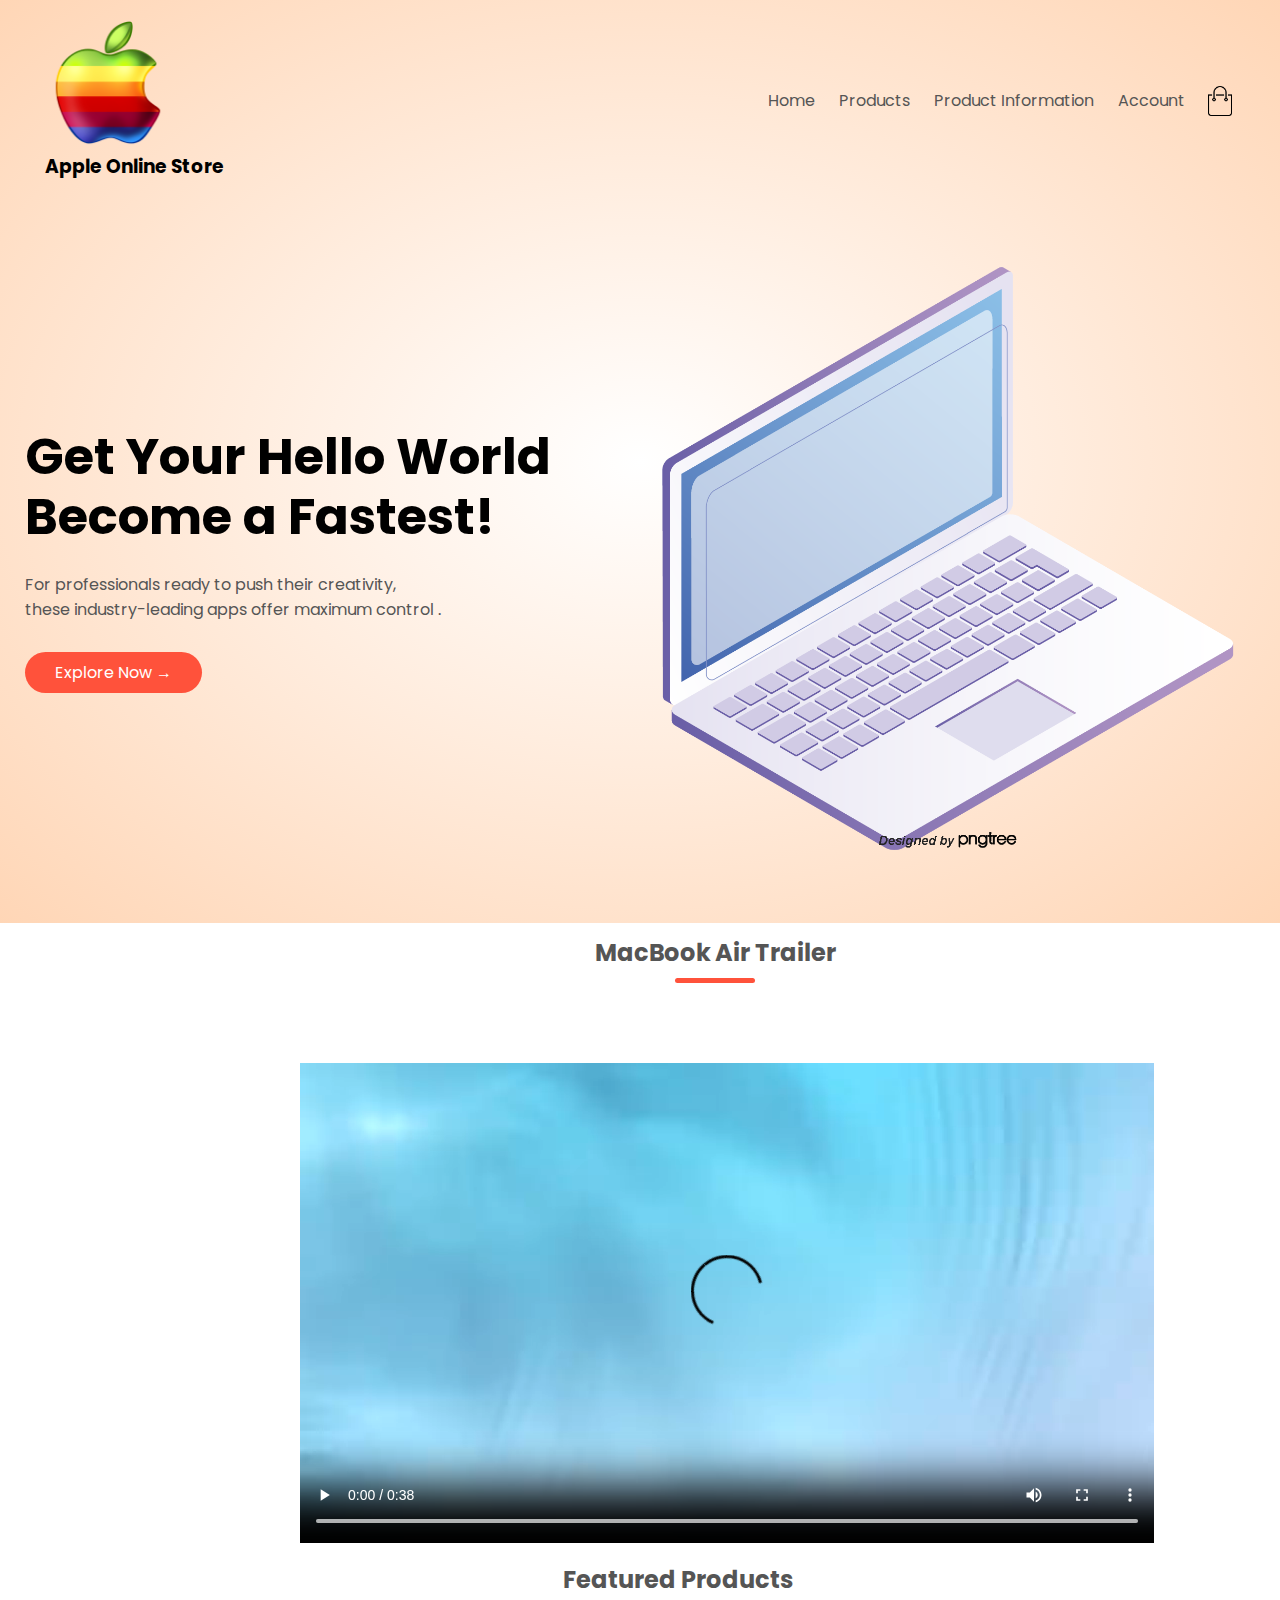
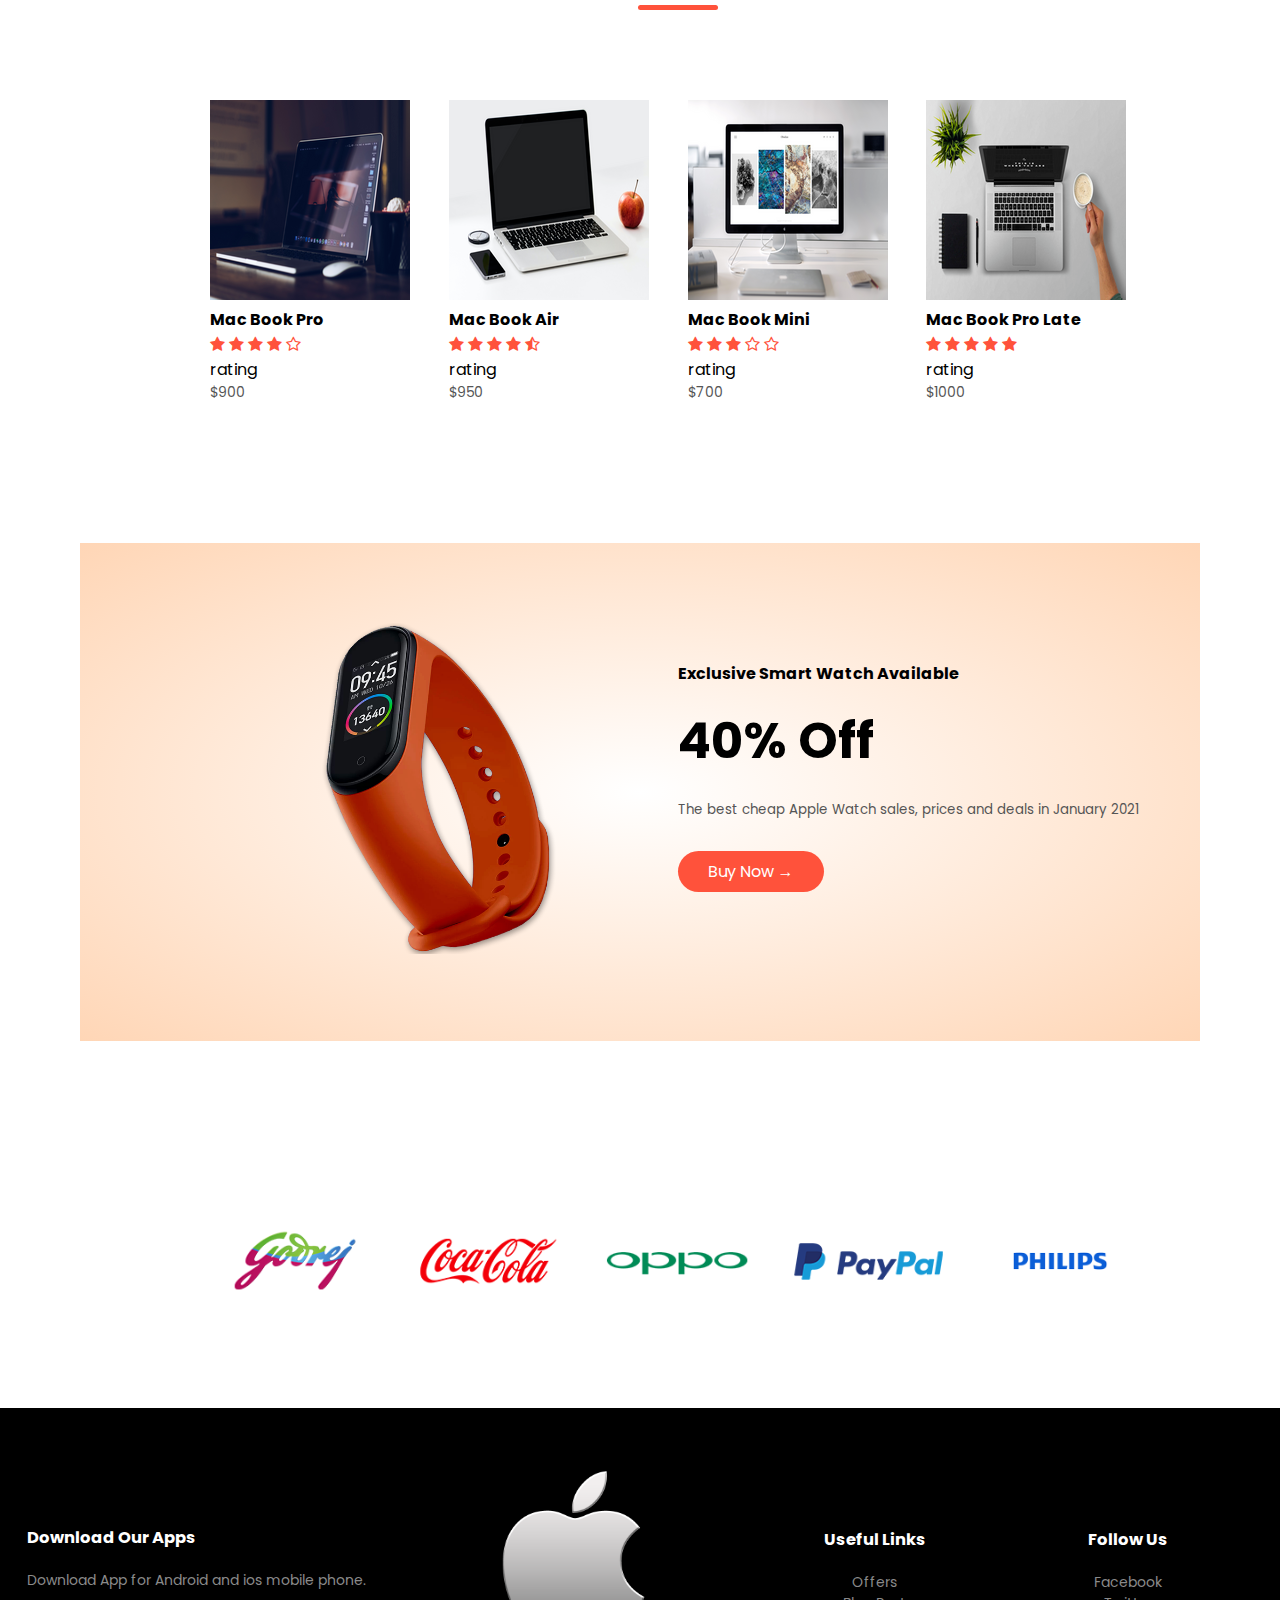
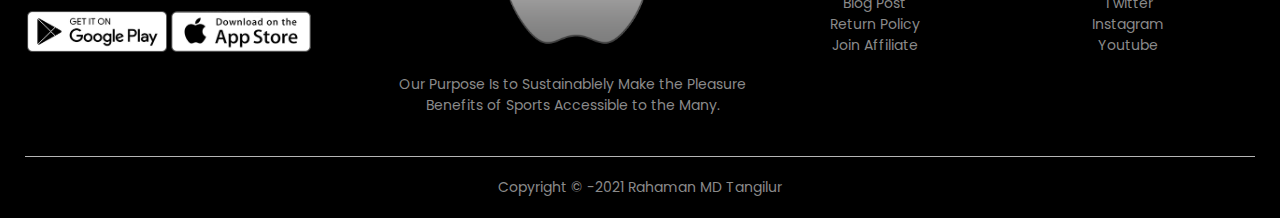
<file: index.html>
<!DOCTYPE html>
<html lang="en">
<head>
    <meta charset="UTF-8">
    <meta name="viewport" content="width=device-width, initial-scale=1.0">
    <title>Apple Store Online</title>
    <link rel="stylesheet" href="style.css">
    <link rel="preconnect" href="https://fonts.gstatic.com">
<link href="https://fonts.googleapis.com/css2?family=Poppins:wght@300;400;500;600;700&display=swap" rel="stylesheet">
<link rel="stylesheet" href="https://stackpath.bootstrapcdn.com/font-awesome/4.7.0/css/font-awesome.min.css">
</head>
<body>
<div class="header">

   <div class="container">
    
    <div class="navbar">
        <div class="logo">
            <img src="images/logo.png" width="125px">
            <h3>Apple Online Store</h3>
        </div>
        <nav>
            <ul>
               <li><a href="index.html">Home</a></li>
               <li><a href="products.html">Products</a></li>
               <li><a href="information page.html">Product Information</a></li>

               <li><a href="account.html">Account</a></li>
            </ul>
        </nav>
        <img src="images/cart.png" width="30px"height="30px"> 
        <img src="images/menu.png" class="menu-icon"> 
       
        </div>
        <div class="row">
            <div class="col-2">
                <h1>Get Your Hello World <br> Become a Fastest!</h1>
                <p>For professionals ready to push their creativity, <br> these industry-leading apps offer maximum control .</p>
                <a href="" class="btn">Explore Now &#8594;</a>
            </div>
            <div class="col-2">
                <img src="images/cover.png" >
            </div>
        </div>
    </div>
</div>  

<!--video-->
<div class="categories">
    <div class="small-container">


        <div class="small-container">
            <h2 class="title1">MacBook Air Trailer</h2>
        <video controls>
            <source src="video.mp4" type="video/mp4"> 
        </video>
    </div>
</div>
</div>
    <!--features Products-->

    <div class="small-container">
        <h2 class="title">Featured Products</h2>
        <div class="row">
            <div class="col-4">
                <img src="images/cate-3.png" >
                <h4>Mac Book Pro</h4>
                <div class="rating">
                    <i class="fa fa-star"></i>
                    <i class="fa fa-star"></i>
                    <i class="fa fa-star"></i>
                    <i class="fa fa-star"></i>
                    <i class="fa fa-star-o"></i>
                </div>rating
                <p>$900</p>
            </div>

            <div class="col-4">
                <img src="images/cate-4.png" >
                <h4>Mac Book Air</h4>
                <div class="rating">
                    <i class="fa fa-star"></i>
                    <i class="fa fa-star"></i>
                    <i class="fa fa-star"></i>
                    <i class="fa fa-star"></i>
                    <i class="fa fa-star-half-o"></i>
                </div>rating
                <p>$950</p>
            </div>

            <div class="col-4">
                <img src="images/cate-7.png" >
                <h4>Mac Book Mini</h4>
                <div class="rating">
                    <i class="fa fa-star"></i>
                    <i class="fa fa-star"></i>
                    <i class="fa fa-star"></i>
                    <i class="fa fa-star-o"></i>
                    <i class="fa fa-star-o"></i>
                </div>rating
                <p>$700</p>
            </div>

            <div class="col-4">
                <img src="images/cate-9.png" >
                <h4>Mac Book Pro Late</h4>
                <div class="rating">
                    <i class="fa fa-star"></i>
                    <i class="fa fa-star"></i>
                    <i class="fa fa-star"></i>
                    <i class="fa fa-star"></i>
                    <i class="fa fa-star"></i>
                </div>rating
                <p>$1000</p>
            </div>
        </div>
    </div>
<!--Offer-->
  <div class="offer">
      <div class="small-container">
          <div class="row">
              <div class="col-2">
                <img src="images/exclusive.png" class="offer-img">
              </div>
              <div class="col-2">
                  <h4>Exclusive Smart Watch Available </h4>
                  <h1>40% Off</h1>
                  <small>The best cheap Apple Watch sales, prices and deals in January 2021</small>
                  <a href="" class ="btn">Buy Now &#8594;</a>
            </div>
          </div>
      </div>
  </div>


  <!--testimoniral-->
    <div class="testimonial">
        <div class="small-container">
            <div class="row">
                <div class="col-3">

                </div>
            </div>
        </div>
    </div>



    <!--brands-->
    <div class="brands">
        <div class="small-container">
            <div class="row">
                <div class="col-5">
                    <img src="images/logo-godrej.png" >
                </div>
                <div class="col-5">
                    <img src="images/logo-coca-cola.png" >
                </div>
                <div class="col-5">
                    <img src="images/logo-oppo.png" >
                </div>
                <div class="col-5">
                    <img src="images/logo-paypal.png" >
                </div>
                <div class="col-5">
                    <img src="images/logo-philips.png" >
                </div>
            </div>
        </div>
    </div>


    <!--footer-->
    <div class="footer">
        <div class="container">
            <div class="row">
                <div class="footer-col-1">
                    <h3>Download Our Apps</h3>
                    <p> Download App for Android and ios mobile phone.</p>
                    <div class="app-logo">
                        <img src="images/play-store.png" >
                        <img src="images/app-store.png" >
                    </div>
                </div>
                <div class="footer-col-2">
                  <img src="images/logo1.png" >
                    <p> Our Purpose Is to Sustainablely Make the Pleasure  <br> Benefits of Sports Accessible to the Many.</p>
                </div>
                <div class="footer-col-3">
                    <h3>Useful Links</h3>
                    <ul>
                        <li>Offers</li>
                        <li>Blog Post</li>
                        <li>Return Policy</li>
                        <li>Join Affiliate</li>
                    </ul>
                </div>
                <div class="footer-col-4">
                    <h3>Follow Us</h3>
                    <ul>
                        <li>Facebook</li>
                        <li>Twitter</li>
                        <li>Instagram</li>
                        <li>Youtube</li>
                    </ul>
                </div>
            </div>
            <hr>
            <p class="copyright">  Copyright © -2021 Rahaman MD Tangilur </p>
        </div>
    </div>
</body>
</html>
</file>
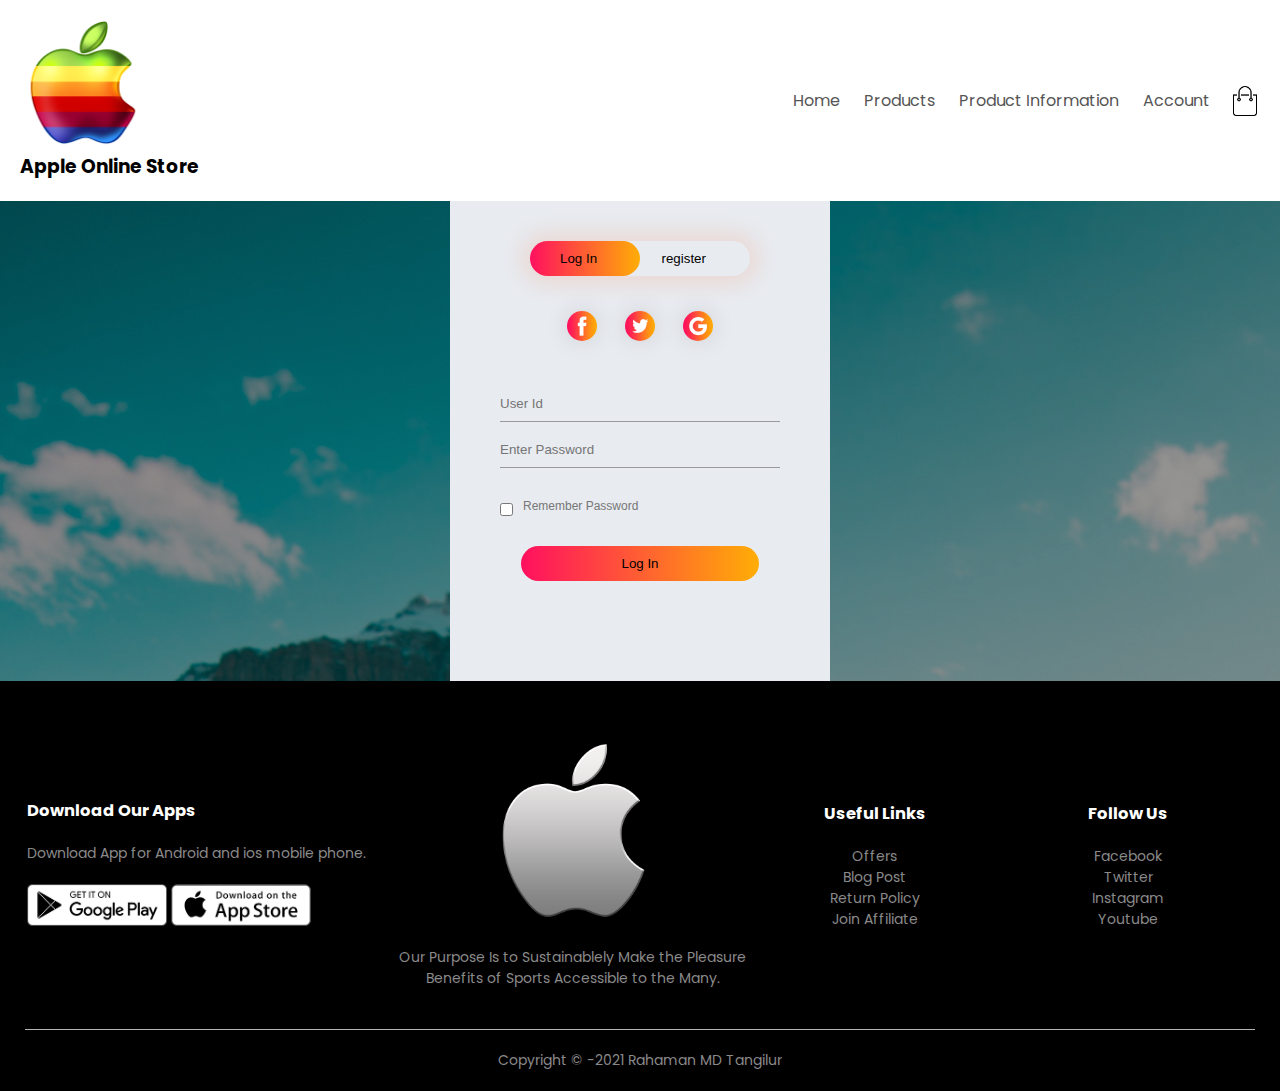
<file: account.html>
<!DOCTYPE html>
<html lang="en">
<head>
    <meta charset="UTF-8">
    <meta name="viewport" content="width=device-width, initial-scale=1.0">
    <title>Account Information</title>
    <link rel="stylesheet" href="style.css">
    <link rel="preconnect" href="https://fonts.gstatic.com">
<link href="https://fonts.googleapis.com/css2?family=Poppins:wght@300;400;500;600;700&display=swap" rel="stylesheet">
<link rel="stylesheet" href="https://stackpath.bootstrapcdn.com/font-awesome/4.7.0/css/font-awesome.min.css">
</head>
<body>
    
    <div class="navbar">
        <div class="logo">
            <img src="images/logo.png" width="125px">
            <h3>Apple Online Store</h3>
        </div>
        <nav>
            <ul>
               <li><a href="index.html">Home</a></li>
               <li><a href="products.html">Products</a></li>
               <li><a href="information page.html">Product Information</a></li>

               <li><a href="account.html">Account</a></li>
            </ul>
        </nav>
        <img src="images/cart.png" width="30px"height="30px"> 
        <img src="images/menu.png" class="menu-icon"> 
       
        </div>
    <div class="hero">
        <div class="form-box">
            <div class="button-box">
                
                    <div id="btn"> </div>
                        <button type="button" class="toggle-btn"onclick=login()>Log In</button>
                        <button type="button" class="toggle-btn"onclick=register()>register</button>
                 
            </div>
            <div class="social-icons">
                <img src="images/fb.png" >  
                <img src="images/tw.png" >
                <img src="images/gp.png" >
            </div>
            <form id="login" class ="input-group">
                <input type="text" class="input-field" placeholder="User Id" required>
                <input type="text" class="input-field" placeholder="Enter Password" required>
                <input type="checkbox" class="check-box"><span>Remember Password</span>
                <button type="submit" class="submit-btn">Log In</button>

            </form>
            <form id = "register" class ="input-group">
                <input type="text" class="input-field" placeholder="User Id" required>
                <input type="email" class="input-field" placeholder="E-mail Address" required>
                <input type="text" class="input-field" placeholder="Enter Password" required>
                <input type="checkbox" class="check-box"><span>I agree to the terms & conditions</span>
                <button type="submit" class="submit-btn">Register</button>

            </form>
        </div>
       
    </div>

 <!--footer-->
 <div class="footer">
    <div class="container">
        <div class="row">
            <div class="footer-col-1">
                <h3>Download Our Apps</h3>
                <p> Download App for Android and ios mobile phone.</p>
                <div class="app-logo">
                    <img src="images/play-store.png" >
                    <img src="images/app-store.png" >
                </div>
            </div>
            <div class="footer-col-2">
              <img src="images/logo1.png" >
                <p> Our Purpose Is to Sustainablely Make the Pleasure  <br> Benefits of Sports Accessible to the Many.</p>
            </div>
            <div class="footer-col-3">
                <h3>Useful Links</h3>
                <ul>
                    <li>Offers</li>
                    <li>Blog Post</li>
                    <li>Return Policy</li>
                    <li>Join Affiliate</li>
                </ul>
            </div>
            <div class="footer-col-4">
                <h3>Follow Us</h3>
                <ul>
                    <li>Facebook</li>
                    <li>Twitter</li>
                    <li>Instagram</li>
                    <li>Youtube</li>
                </ul>
            </div>
        </div>
        <hr>
        <p class="copyright">  Copyright © -2021 Rahaman MD Tangilur </p>
    </div>
</div>
<script>
    var x = document.getElementById("login");
    var y = document.getElementById("register");
    var z = document.getElementById("btn");
   
    function register(){
        x.style.left="-400px";
        y.style.left="50px";
        z.style.left= "110px"
    }
    function login(){
        x.style.left="50px";
        y.style.left="450px";
        z.style.left= "0"
    }



</script>

</body>
</html>
</file>
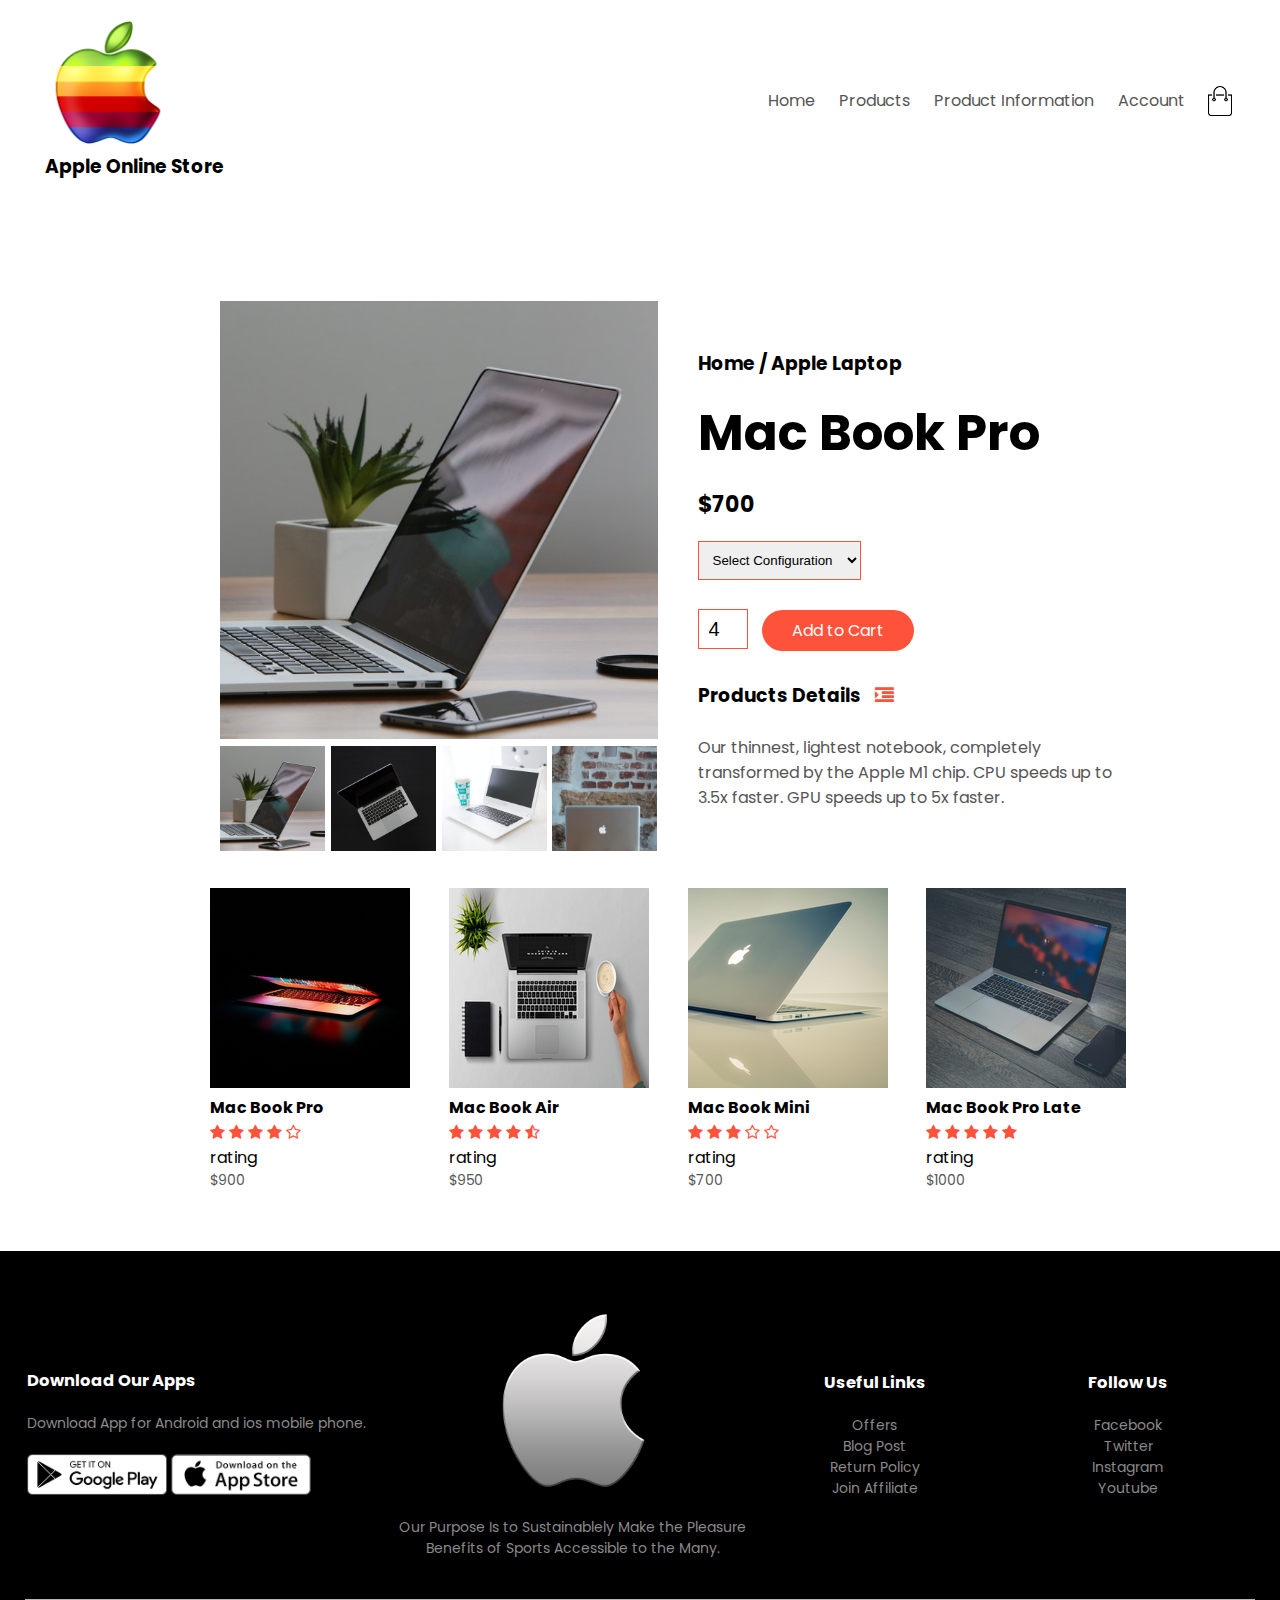
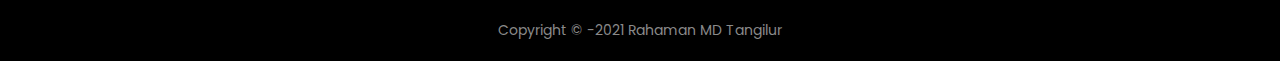
<file: information page.html>
<!DOCTYPE html>
<html lang="en">
<head>
    <meta charset="UTF-8">
    <meta name="viewport" content="width=device-width, initial-scale=1.0">
    <title>Single Product Details</title>
    <link rel="stylesheet" href="style.css">
    <link rel="preconnect" href="https://fonts.gstatic.com">
<link href="https://fonts.googleapis.com/css2?family=Poppins:wght@300;400;500;600;700&display=swap" rel="stylesheet">
<link rel="stylesheet" href="https://stackpath.bootstrapcdn.com/font-awesome/4.7.0/css/font-awesome.min.css">
</head>
<body>


   <div class="container">
    
    <div class="navbar">
        <div class="logo">
            <img src="images/logo.png" width="125px">
            <h3>Apple Online Store</h3>
        </div>
        <nav>
            <ul>
               <li><a href="index.html">Home</a></li>
               <li><a href="products.html">Products</a></li>
               <li><a href="information page.html">Product Information</a></li>
               
               <li><a href="account.html">Account</a></li>
            </ul>
        </nav>
        <img src="images/cart.png" width="30px"height="30px"> 
        <img src="images/menu.png" class="menu-icon"> 
       
        </div>
       
    </div>

    <!---single product details-->
        <div class="small-container single-product">
            <div class="row">
                <div class="col-2">
                    <img src="images/galary-1.jpg" width="100%"id="ProductImg">

                <div class="small-img-row">
                    <div class="small-img-col">
                        <img src="images/galary-1.jpg"class="small-img" >
                    </div>
                    <div class="small-img-col">
                        <img src="images/galary-2.jpg" class="small-img" >
                    </div>
                    <div class="small-img-col">
                        <img src="images/galary-3.jpg" class="small-img">
                    </div>
                    <div class="small-img-col">
                        <img src="images/galary-4.jpg" class="small-img">
                    </div>
                </div>





                </div>
                <div class="col-2">
                    <h3>Home / Apple Laptop</h3>
                    <h1>Mac Book Pro</h1>
                    <h4>$700</h4>
                    <select >
                        <option>Select Configuration</option>
                        <option>4GB Ram 32 Bit</option>
                        <option>4GB Ram 64 Bit</option>
                        <option>8GB Ram 32 Bit</option>
                        <option>8GB Ram 64 Bit</option>
                    </select>
                    <input type="Number" value="4">
                    <a href="" class="btn">Add to Cart</a>

                    <h3>Products Details <i class="fa fa-indent"></i></h3>
                    <br>
                    <p>Our thinnest, lightest notebook, completely transformed by the Apple M1 chip. CPU speeds up to 3.5x faster. GPU speeds up to 5x faster.</p>
                </div>
            </div>
        </div>




    <div class="small-container">
      
        <div class="row">
            <div class="col-4">
                <img src="images/cate-1.png" >
                <h4>Mac Book Pro</h4>
                <div class="rating">
                    <i class="fa fa-star"></i>
                    <i class="fa fa-star"></i>
                    <i class="fa fa-star"></i>
                    <i class="fa fa-star"></i>
                    <i class="fa fa-star-o"></i>
                </div>rating
                <p>$900</p>
            </div>

            <div class="col-4">
                <img src="images/cate-9.png" >
                <h4>Mac Book Air</h4>
                <div class="rating">
                    <i class="fa fa-star"></i>
                    <i class="fa fa-star"></i>
                    <i class="fa fa-star"></i>
                    <i class="fa fa-star"></i>
                    <i class="fa fa-star-half-o"></i>
                </div>rating
                <p>$950</p>
            </div>

            <div class="col-4">
                <img src="images/cate-5.png" >
                <h4>Mac Book Mini</h4>
                <div class="rating">
                    <i class="fa fa-star"></i>
                    <i class="fa fa-star"></i>
                    <i class="fa fa-star"></i>
                    <i class="fa fa-star-o"></i>
                    <i class="fa fa-star-o"></i>
                </div>rating
                <p>$700</p>
            </div>

            <div class="col-4">
                <img src="images/cate-6.png" >
                <h4>Mac Book Pro Late</h4>
                <div class="rating">
                    <i class="fa fa-star"></i>
                    <i class="fa fa-star"></i>
                    <i class="fa fa-star"></i>
                    <i class="fa fa-star"></i>
                    <i class="fa fa-star"></i>
                </div>rating
                <p>$1000</p>
            </div>
        </div>
       
    </div>


    <!--footer-->
    <div class="footer">
        <div class="container">
            <div class="row">
                <div class="footer-col-1">
                    <h3>Download Our Apps</h3>
                    <p> Download App for Android and ios mobile phone.</p>
                    <div class="app-logo">
                        <img src="images/play-store.png" >
                        <img src="images/app-store.png" >
                    </div>
                </div>
                <div class="footer-col-2">
                  <img src="images/logo1.png" >
                    <p> Our Purpose Is to Sustainablely Make the Pleasure  <br> Benefits of Sports Accessible to the Many.</p>
                </div>
                <div class="footer-col-3">
                    <h3>Useful Links</h3>
                    <ul>
                        <li>Offers</li>
                        <li>Blog Post</li>
                        <li>Return Policy</li>
                        <li>Join Affiliate</li>
                    </ul>
                </div>
                <div class="footer-col-4">
                    <h3>Follow Us</h3>
                    <ul>
                        <li>Facebook</li>
                        <li>Twitter</li>
                        <li>Instagram</li>
                        <li>Youtube</li>
                    </ul>
                </div>
            </div>
            <hr>
            <p class="copyright">  Copyright © -2021 Rahaman MD Tangilur </p>
        </div>
    </div>














    <!--js for products galary-->
   <script>
        var ProductImg=document.getElementById("ProductImg");
        var SmallImg=document.getElementsByClassName("small-img");
        SmallImg[0].onclick=function()
        {
            ProductImg.src = SmallImg[0].src;
        }
        SmallImg[1].onclick=function()
        {
            ProductImg.src = SmallImg[1].src;
        }
        SmallImg[2].onclick=function()
        {
            ProductImg.src = SmallImg[2].src;
        }
        SmallImg[3].onclick=function()
        {
            ProductImg.src = SmallImg[3].src;
        }
   </script>



</body>
</html>
</file>
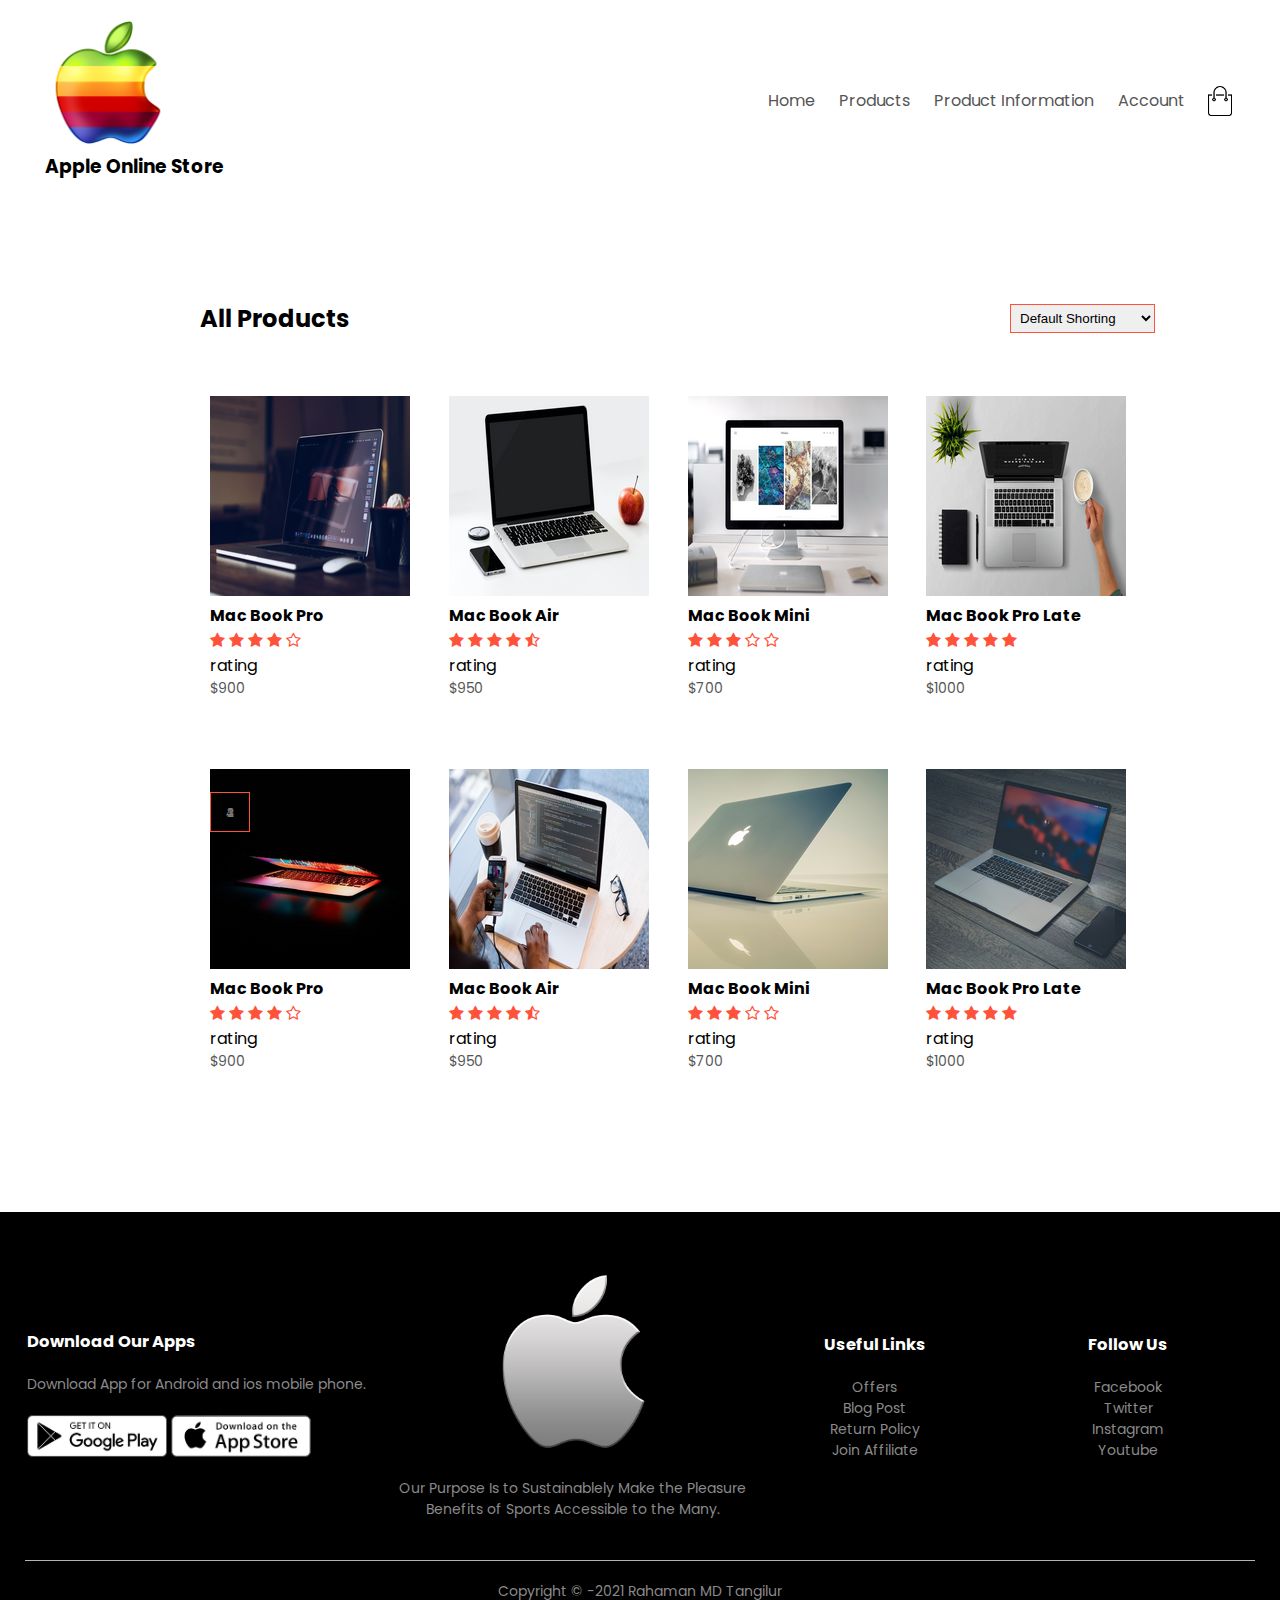
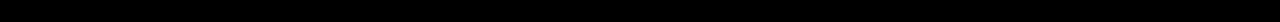
<file: products.html>
<!DOCTYPE html>
<html lang="en">
<head>
    <meta charset="UTF-8">
    <meta name="viewport" content="width=device-width, initial-scale=1.0">
    <title>All Products Apple Store</title>
    <link rel="stylesheet" href="style.css">
    <link rel="preconnect" href="https://fonts.gstatic.com">
<link href="https://fonts.googleapis.com/css2?family=Poppins:wght@300;400;500;600;700&display=swap" rel="stylesheet">
<link rel="stylesheet" href="https://stackpath.bootstrapcdn.com/font-awesome/4.7.0/css/font-awesome.min.css">
</head>
<body>


   <div class="container">
    
    <div class="navbar">
        <div class="logo">
            <img src="images/logo.png" width="125px">
            <h3>Apple Online Store</h3>
        </div>
        <nav>
            <ul>
               <li><a href="index.html">Home</a></li>
               <li><a href="products.html">Products</a></li>
               <li><a href="information page.html">Product Information</a></li>
               
               <li><a href="account.html">Account</a></li>
            </ul>
        </nav>
        <img src="images/cart.png" width="30px"height="30px"> 
        <img src="images/menu.png" class="menu-icon"> 
       
        </div>
       
    </div>



    <div class="small-container">
        <div class="row row-2">
            <h2>All Products</h2>
            <select>
                <option >Default Shorting</option>
                <option >Short by Price</option>
                <option >Short by Popularity</option>
                <option >Short by Rating</option>
                <option >Short by Sale</option>
                
            </select> 
        
        </div>

        <div class="row">
            <div class="col-4">
                <img src="images/cate-3.png" >
                <h4>Mac Book Pro</h4>
                <div class="rating">
                    <i class="fa fa-star"></i>
                    <i class="fa fa-star"></i>
                    <i class="fa fa-star"></i>
                    <i class="fa fa-star"></i>
                    <i class="fa fa-star-o"></i>
                </div>rating
                <p>$900</p>
            </div>

            <div class="col-4">
                <img src="images/cate-4.png" >
                <h4>Mac Book Air</h4>
                <div class="rating">
                    <i class="fa fa-star"></i>
                    <i class="fa fa-star"></i>
                    <i class="fa fa-star"></i>
                    <i class="fa fa-star"></i>
                    <i class="fa fa-star-half-o"></i>
                </div>rating
                <p>$950</p>
            </div>

            <div class="col-4">
                <img src="images/cate-7.png" >
                <h4>Mac Book Mini</h4>
                <div class="rating">
                    <i class="fa fa-star"></i>
                    <i class="fa fa-star"></i>
                    <i class="fa fa-star"></i>
                    <i class="fa fa-star-o"></i>
                    <i class="fa fa-star-o"></i>
                </div>rating
                <p>$700</p>
            </div>

            <div class="col-4">
                <img src="images/cate-9.png" >
                <h4>Mac Book Pro Late</h4>
                <div class="rating">
                    <i class="fa fa-star"></i>
                    <i class="fa fa-star"></i>
                    <i class="fa fa-star"></i>
                    <i class="fa fa-star"></i>
                    <i class="fa fa-star"></i>
                </div>rating
                <p>$1000</p>
            </div>
        </div>
        <div class="row">
            <div class="col-4">
                <img src="images/cate-1.png" >
                <h4>Mac Book Pro</h4>
                <div class="rating">
                    <i class="fa fa-star"></i>
                    <i class="fa fa-star"></i>
                    <i class="fa fa-star"></i>
                    <i class="fa fa-star"></i>
                    <i class="fa fa-star-o"></i>
                </div>rating
                <p>$900</p>
            </div>

            <div class="col-4">
                <img src="images/cate-2.png" >
                <h4>Mac Book Air</h4>
                <div class="rating">
                    <i class="fa fa-star"></i>
                    <i class="fa fa-star"></i>
                    <i class="fa fa-star"></i>
                    <i class="fa fa-star"></i>
                    <i class="fa fa-star-half-o"></i>
                </div>rating
                <p>$950</p>
            </div>

            <div class="col-4">
                <img src="images/cate-5.png" >
                <h4>Mac Book Mini</h4>
                <div class="rating">
                    <i class="fa fa-star"></i>
                    <i class="fa fa-star"></i>
                    <i class="fa fa-star"></i>
                    <i class="fa fa-star-o"></i>
                    <i class="fa fa-star-o"></i>
                </div>rating
                <p>$700</p>
            </div>

            <div class="col-4">
                <img src="images/cate-6.png" >
                <h4>Mac Book Pro Late</h4>
                <div class="rating">
                    <i class="fa fa-star"></i>
                    <i class="fa fa-star"></i>
                    <i class="fa fa-star"></i>
                    <i class="fa fa-star"></i>
                    <i class="fa fa-star"></i>
                </div>rating
                <p>$1000</p>
            </div>
        </div>
        <div class="page-btn">
            <span>1</span>
            <span>2</span>
            <span>3</span>
            <span>4</span>
            <span>&#8594;</span>
        </div>
    </div>


    <!--footer-->
    <div class="footer">
        <div class="container">
            <div class="row">
                <div class="footer-col-1">
                    <h3>Download Our Apps</h3>
                    <p> Download App for Android and ios mobile phone.</p>
                    <div class="app-logo">
                        <img src="images/play-store.png" >
                        <img src="images/app-store.png" >
                    </div>
                </div>
                <div class="footer-col-2">
                  <img src="images/logo1.png" >
                    <p> Our Purpose Is to Sustainablely Make the Pleasure  <br> Benefits of Sports Accessible to the Many.</p>
                </div>
                <div class="footer-col-3">
                    <h3>Useful Links</h3>
                    <ul>
                        <li>Offers</li>
                        <li>Blog Post</li>
                        <li>Return Policy</li>
                        <li>Join Affiliate</li>
                    </ul>
                </div>
                <div class="footer-col-4">
                    <h3>Follow Us</h3>
                    <ul>
                        <li>Facebook</li>
                        <li>Twitter</li>
                        <li>Instagram</li>
                        <li>Youtube</li>
                    </ul>
                </div>
            </div>
            <hr>
            <p class="copyright">  Copyright © -2021 Rahaman MD Tangilur </p>
        </div>
    </div>
</body>
</html>
</file>
<file: style.css>
*{
    margin: 0;
    padding: 0;
    box-sizing: border-box;
}
body{
    font-family: 'Poppins', sans-serif;
}
.navbar{
    display: flex;
    align-items: center;
    padding: 20px;
}
nav{
    flex: 1;
    text-align: right;
}
nav ul{
    display: inline-block;
    list-style-type: none;
}
nav ul li{
    display: inline;
    margin-right: 20px;
}
a{
    text-decoration: none;
    color: #555;
}
p{
    color: #555;
}
.container{
    max-width: 1300px;
    margin: auto;
    padding-left: 25px;
    padding-right: 25px;
}
.row{
    display: flex;
    align-items: center;
    flex-wrap: wrap;
    justify-content: space-around;
}
.col-2{
    flex-basis: 50%;
    min-width: 300px;
}
.col-2 img{
    max-width: 100%;
    padding :50px 0;
}
.col-2 h1{
    font-size: 50px;
    line-height: 60px;
    margin: 25px 0;
}
.btn{
    display:inline-block;
    background: #ff523b;
    color: #fff;
    padding: 8px 30px;
    margin: 30px 0;
    border-radius: 30px;
    transition: background 0.5s; 
}
.btn:hover{
    background: #563434;
}
.header{
    background: radial-gradient(#fff,#ffd6b6);
}
.categories{
    margin:70x;
}

.small-container {
    max-width: 1080px;
    margin: auto;
    padding-left: 100px;
    padding-right: 25px;
}
.title1{
    text-align: center;
    margin: 0 auto 80px;
    position: relative;
    line-height: 60px;
    color: #555;
}
.title1::after{
    content: '';
    background: #ff523b;
    width: 80px;
    height: 5px;
    border-radius: 5px;
    position: absolute;
    bottom: 0;
    left: 50%;
    transform: translateX(-50%);
}
.col-4{
    flex-basis: 25%;
    padding :10px;
    min-width: 200px;
    margin-bottom: 50px;
    transition: transform 0.5;
}
.col-4{
    width: 100%;
}
.title{
    text-align: center;
    margin: 0 auto 80px;
    position: relative;
    line-height: 60px;
    color: #555;
}
.title::after{
    content: '';
    background: #ff523b;
    width: 80px;
    height: 5px;
    border-radius: 5px;
    position: absolute;
    bottom: 0;
    left: 50%;
    transform: translateX(-50%);
}
.h4{
    color: #555;
    font-weight: normal;
}
.col-4 p{
    font-size: 14px;
}
.rating .fa{
    color: #ff523b
}
.col-4:hover{
    transform: translateY(-5px) ;
}
.offer{
    background: radial-gradient(#fff,#ffd6b6); 
    margin: 80px;
    padding: 30px 0;
}
.col-2 .offer-img{
    padding: 50px;
}
small{
    color: #555;
}
/*----brands----*/
.brands{
   margin: 100px auto; 
}
.col-5{
    width: 160px;

}
.col-5 img{
  width: 100%;
  cursor: pointer;  

}
.footer{
    background: #000;
    color: #8a8a8a;
    font-size: 14px;
    padding: 60px 0 20px;
}
.footer p{
    color: #8a8a8a
}
.footer h3{
    color: #fff;
    margin-bottom: 20px;
}
.footer-col-1,.footer-col-2,.footer-col-3,.footer-col-4{
    min-width: 250px;
    margin-bottom: 20px;
}
.footer-col-1{
    flex-basis: 30%;
}
.footer-col-2{
    flex-basis: 1;
    text-align: center;
}

.footer-col-2 img{
   width: 180px;
   margin-bottom: 20px;
}

.footer-col-3,.footer-col-4{
    flex-basis: 12%;
    text-align: center;
}
ul{
 list-style-type: none;   
}
.app-logo{
    margin-top: 20px;
}
.app-logo img{
    width: 140px;
}
.footer hr{
    border: none;
    background: #b5b5b5;
    height: 1px;
    margin: 20px 0;
}
.copyright{
    text-align: center;
}
.menu-icon{
    width: 28px;
    margin-left: 20px;
    display: none;
}
/*---all products----*/
.row-2{
    justify-content: space-between;
    margin: 100px auto 50px;
}
select{
    border: 1px solid #ff523b;
    padding: 5px;
}
select:focus{
    outline: none;
}
.page-btn{
    margin: 0 auto 80px;
}
.page-btn span{
    display: inline-block;
    border: 1px solid #ff523b;
    margin-left: 10px;
    width: 40px;
    height: 40px;
    text-align: center;
    line-height: 40px;
    cursor: pointer;
}
.page-btn span:hover{
    background: #ff523b;
    color: #fff;
}

/*--single product details--*/

.single-product{
    margin-top: 80px;
}
.single-product .col-2 img{
    padding: 0;
}

.single-product .col-2 {
    padding: 20px;
}
.single-product h4{
    margin: 20px 0;
    font-size: 22px;
    font-weight: bold;
}
.single-product select{
    display: block;
    padding: 10px;
    margin-top: 20px;
}
.single-product input{
    width: 50px;
    height: 40px;
    padding-left: 10px;
    font-size: 20px;
    margin-right: 10px;
    border: 1px solid #ff523b
}
input:focus{
    outline: none;
}

.single-product .fa{
    color: #ff523b;
    margin-left: 10px;
}

.small-img-row{
    display: flex;
    justify-content: space-between;
}
.small-img-col{
    flex-basis: 24%;
    cursor: pointer;
}
.hero{
    height: 100%;
    width: 100%;
    background-image: linear-gradient(rgba(0,0,0,0.4),rgba(0,0,0,0.4)),url(images/banner.png);
    font-family: sans-serif;
}
.form-box{ 
    width: 380px;
    height: 480px;
    position: relative;
    margin: auto;
    background: rgb(232, 235, 240);
    padding: 5px;
    overflow: hidden;
}
.button-box{
    width: 220px;
    margin: 35px auto;
    position: relative;
    box-shadow: 0 0 20px 9px #ff61241f;
    border-radius: 30px;
}
.toggle-btn{
    padding: 10px 30px;
    cursor: pointer;
    background: transparent;
    border: 0;
    outline: none;
    position: relative;
}
#btn{
    top: 0;
    left: 0;
    position: absolute;
    width: 110px;
    height: 100%;
    background: linear-gradient(to right, #ff105f,#ffad06);
    border-radius: 30px;
    transition: .5s;
}
.social-icons{
    margin: 30px auto;
    text-align: center;
}
.social-icons img{
   width: 30px;
   margin: 0 12px;
   box-shadow: 0 0 20px 0 #7f7f7f3d;
   cursor: pointer;
   border-radius: 50%;
}
.input-group{
    top: 180px;
    position: absolute;
    width: 280px;
    transition: .5s;
}
.input-field{
    width: 100%;
    padding: 10px 0;
    margin: 5px 0;
    border-left: 0;
    border-right: 0;
    border-top: 0;
    border-bottom: 1px solid #999;
    outline: none;
    background: transparent;
}
.submit-btn{
    width: 85%;
    padding: 10px 30px;
    cursor: pointer;
    display: block;
    margin: auto;
    background: linear-gradient(to right, #ff105f,#ffad06);;
    border:0;
    outline: none;
    border-radius: 30px;
}
.check-box{
    margin: 30px 10px 30px 0;
}
span{
    color: #777;
    font-size: 12px;
    bottom: 68px;
    position: absolute;
}
#login{
    left: 50px;
}
#register{
    left: 450px;
}




@media only screen and (max-width: 800px){
    nav ul{
        position: absolute;
        top: 70px;
        left: 0;
        background: #333;
        width: 100%;
    }
    nav ul li{
        display: block;
        margin-right: 50px;
        margin-top: 10px;
        margin-bottom: 10px;
    }
    nav ul li{
        color: #fff;
    }
    .menu-icon{
        display: block;
        cursor: pointer;
    }
}
</file>
